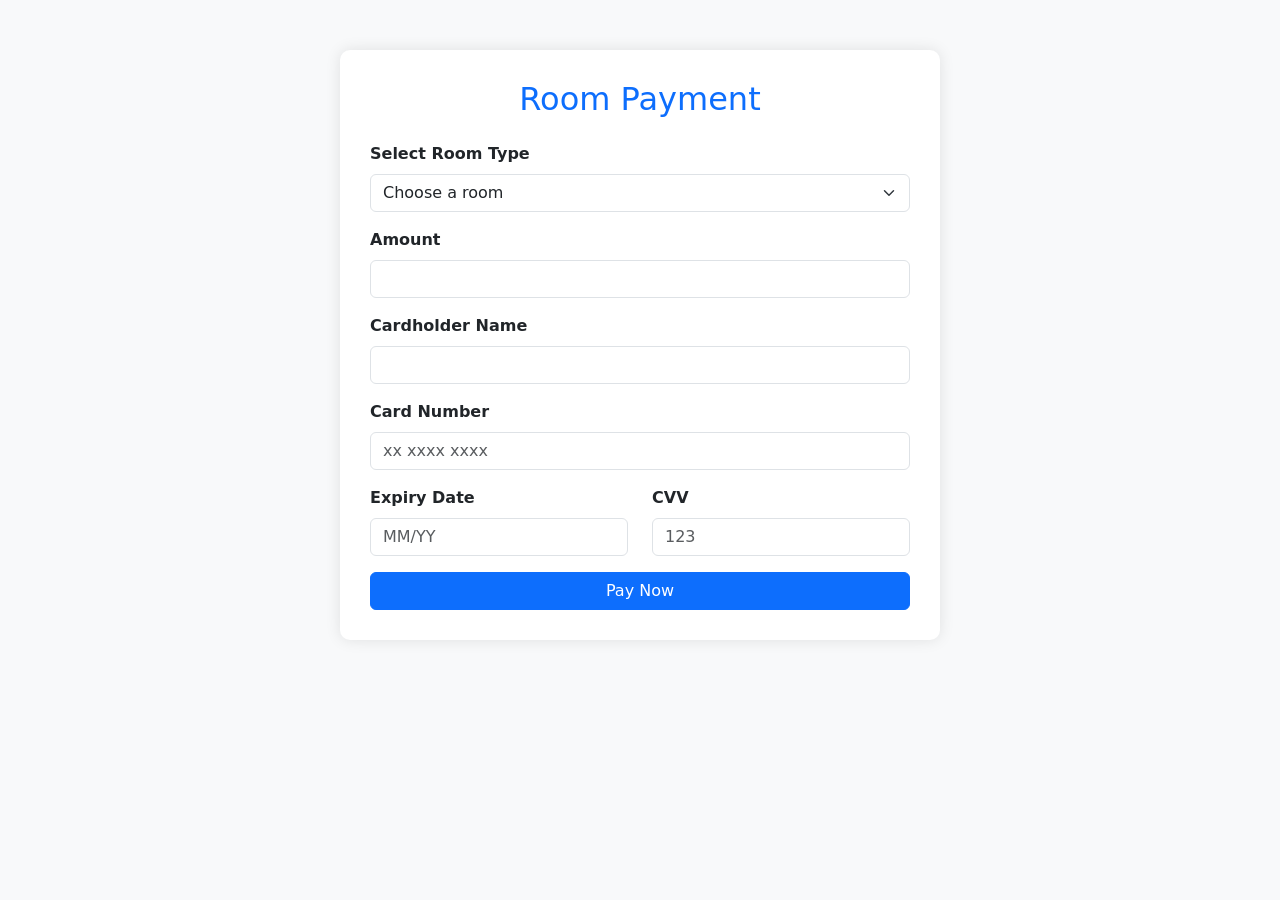
<file: hotel project/payment.html>
<!DOCTYPE html>
<html lang="en">
<head>
    <meta charset="UTF-8">
    <title>Room Payment</title>
    <meta name="viewport" content="width=device-width, initial-scale=1">
    <!-- Bootstrap CSS -->
    <link href="https://cdn.jsdelivr.net/npm/bootstrap@5.3.0/dist/css/bootstrap.min.css" rel="stylesheet">
    <style>
        body {
            background-color: #f8f9fa;
        }
        .payment-container {
            max-width: 600px;
            margin: 50px auto;
            background: #fff;
            padding: 30px;
            border-radius: 10px;
            box-shadow: 0 0 15px rgba(0,0,0,0.1);
        }
        .form-label {
            font-weight: 600;
        }
    </style>
</head>
<body>

<div class="container payment-container">
    <h2 class="text-center text-primary mb-4">Room Payment</h2>

<form action="process_payment.php" method="POST">
    <div class="mb-3">
        <label for="roomType" class="form-label">Select Room Type</label>
        <select class="form-select" id="roomType" name="room_type" required>
            <option value="">Choose a room</option>
            <option value="Junior Suite">Junior Suite - ₹8,500</option>
            <option value="Elegance Suite">Elegance Suite - ₹21,300</option>
            <option value="Serenity Suite">Serenity Suite - ₹42,700</option>
        </select>
    </div>

    <div class="mb-3">
        <label class="form-label">Amount</label>
        <input type="text" class="form-control" id="amount" name="amount" readonly>
    </div>

    <div class="mb-3">
        <label class="form-label">Cardholder Name</label>
        <input type="text" class="form-control" name="card_name" required>
    </div>

    <div class="mb-3">
        <label class="form-label">Card Number</label>
        <input type="text" class="form-control" name="card_number" pattern="\d{10}" placeholder="xx xxxx xxxx" required maxlength="10">
    </div>
    

    <div class="row">
        <div class="col-md-6 mb-3">
            <label class="form-label">Expiry Date</label>
            <input type="text" class="form-control" name="expiry_date"  placeholder="MM/YY" required>
        </div>
        <div class="col-md-6 mb-3">
            <label class="form-label">CVV</label>
            <input type="password" class="form-control" pattern="\d{3}" name="cvv" maxlength="3" placeholder="123" required >
        </div>
    </div>

    <button type="submit" class="btn btn-primary w-100">Pay Now</button>
</form>


<!-- Bootstrap & JavaScript -->
<script>
    const roomType = document.getElementById("roomType");
    const amountField = document.getElementById("amount");

    roomType.addEventListener("change", function () {
        const prices = {
            "Junior Suite": "₹8,500",
            "Elegance Suite": "₹21,300",
            "Serenity Suite": "₹42,700"
        };
        amountField.value = prices[this.value] || "";
    });

    document.getElementById("paymentForm").addEventListener("submit", function (e) {
        e.preventDefault();
        alert("Payment Successful!");
        this.reset();
        amountField.value = "";
    });
</script>
</body>
</html>
</file>
